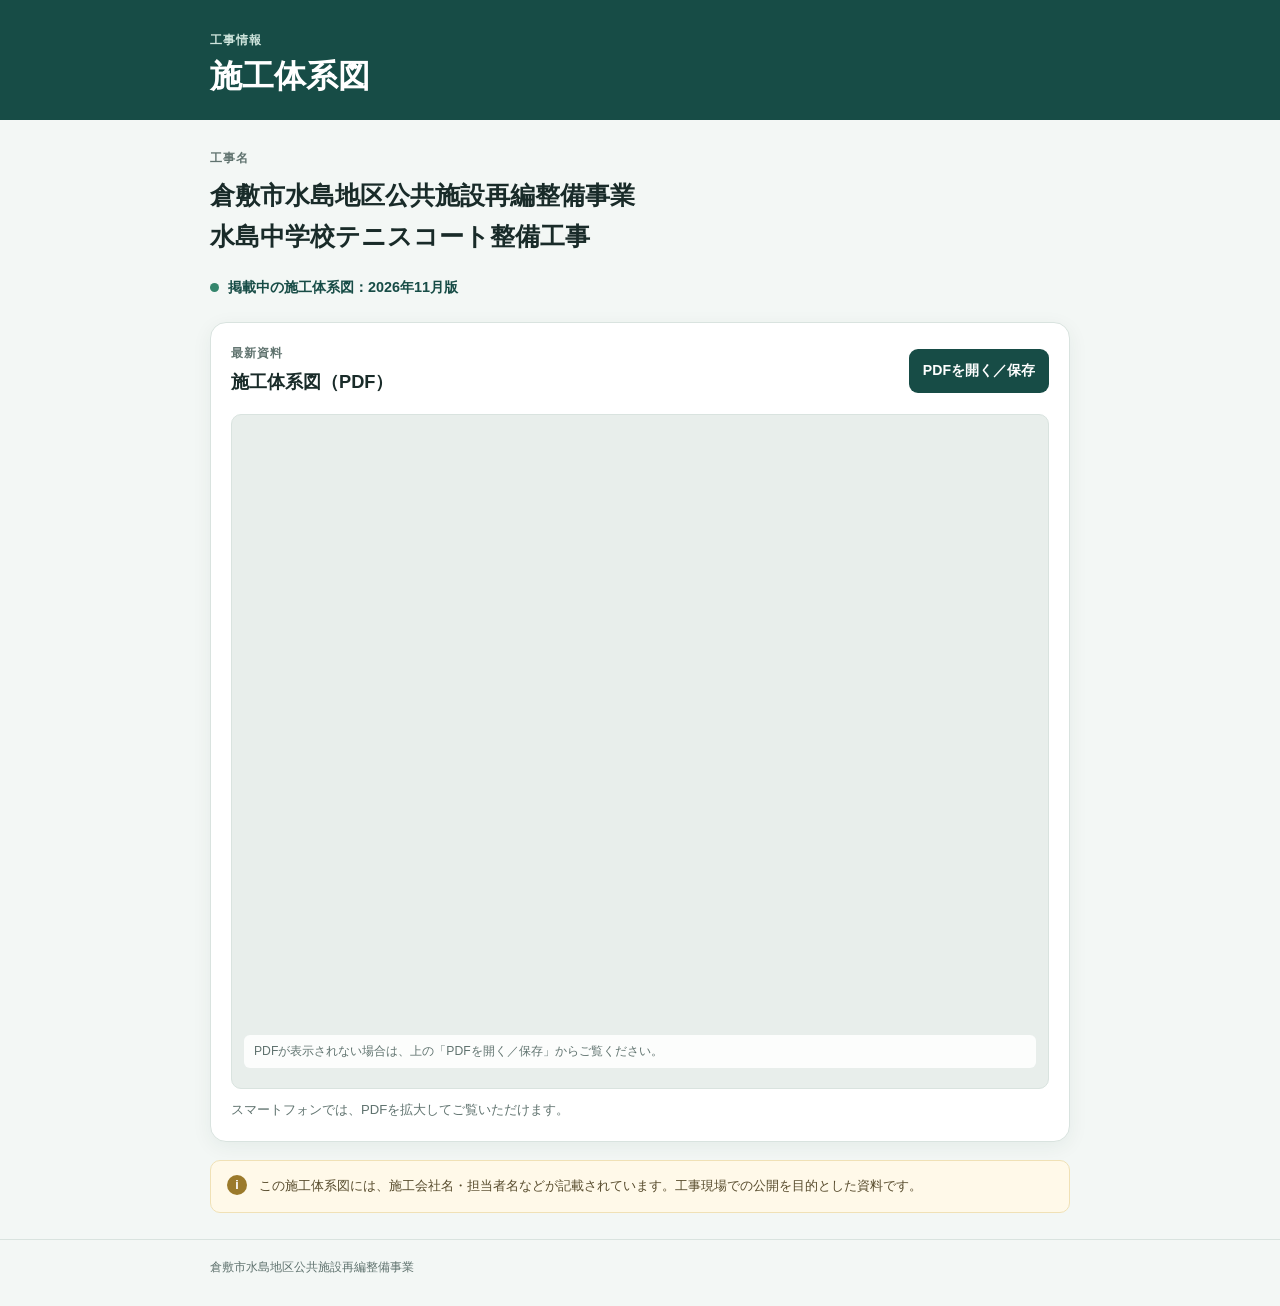
<file: index.html>
<!doctype html>
<html lang="ja">
<head>
  <meta charset="utf-8">
  <meta name="viewport" content="width=device-width, initial-scale=1">
  <meta name="theme-color" content="#174c46">
  <meta name="description" content="倉敷市水島地区公共施設再編整備事業 水島中学校テニスコート整備工事の最新施工体系図をご覧いただけます。">
  <title>施工体系図｜水島中学校テニスコート整備工事</title>
  <link rel="stylesheet" href="styles.css">
</head>
<body>
  <header class="site-header"><div class="wrap"><span class="eyebrow">工事情報</span><h1>施工体系図</h1></div></header>
  <main class="wrap">
    <section class="project" aria-labelledby="project-title">
      <p class="eyebrow">工事名</p>
      <h2 id="project-title">倉敷市水島地区公共施設再編整備事業<br>水島中学校テニスコート整備工事</h2>
      <div class="update"><span class="status-dot" aria-hidden="true"></span><span>掲載中の施工体系図：2026年11月版</span></div>
    </section>
    <section class="document" aria-labelledby="document-title">
      <div class="document-heading"><div><p class="eyebrow">最新資料</p><h2 id="document-title">施工体系図（PDF）</h2></div><a class="button" href="chart.pdf?v=202611" target="_blank" rel="noopener">PDFを開く／保存</a></div>
      <div class="pdf-frame"><iframe src="chart.pdf?v=202610#view=FitH" title="2026年10月版 施工体系図 PDF" loading="lazy"></iframe><p class="fallback">PDFが表示されない場合は、上の「PDFを開く／保存」からご覧ください。</p></div>
      <p class="caption">スマートフォンでは、PDFを拡大してご覧いただけます。</p>
    </section>
    <aside class="notice"><span class="notice-mark" aria-hidden="true">i</span><p>この施工体系図には、施工会社名・担当者名などが記載されています。工事現場での公開を目的とした資料です。</p></aside>
  </main>
  <footer><div class="wrap">倉敷市水島地区公共施設再編整備事業</div></footer>
</body>
</html>
</file>
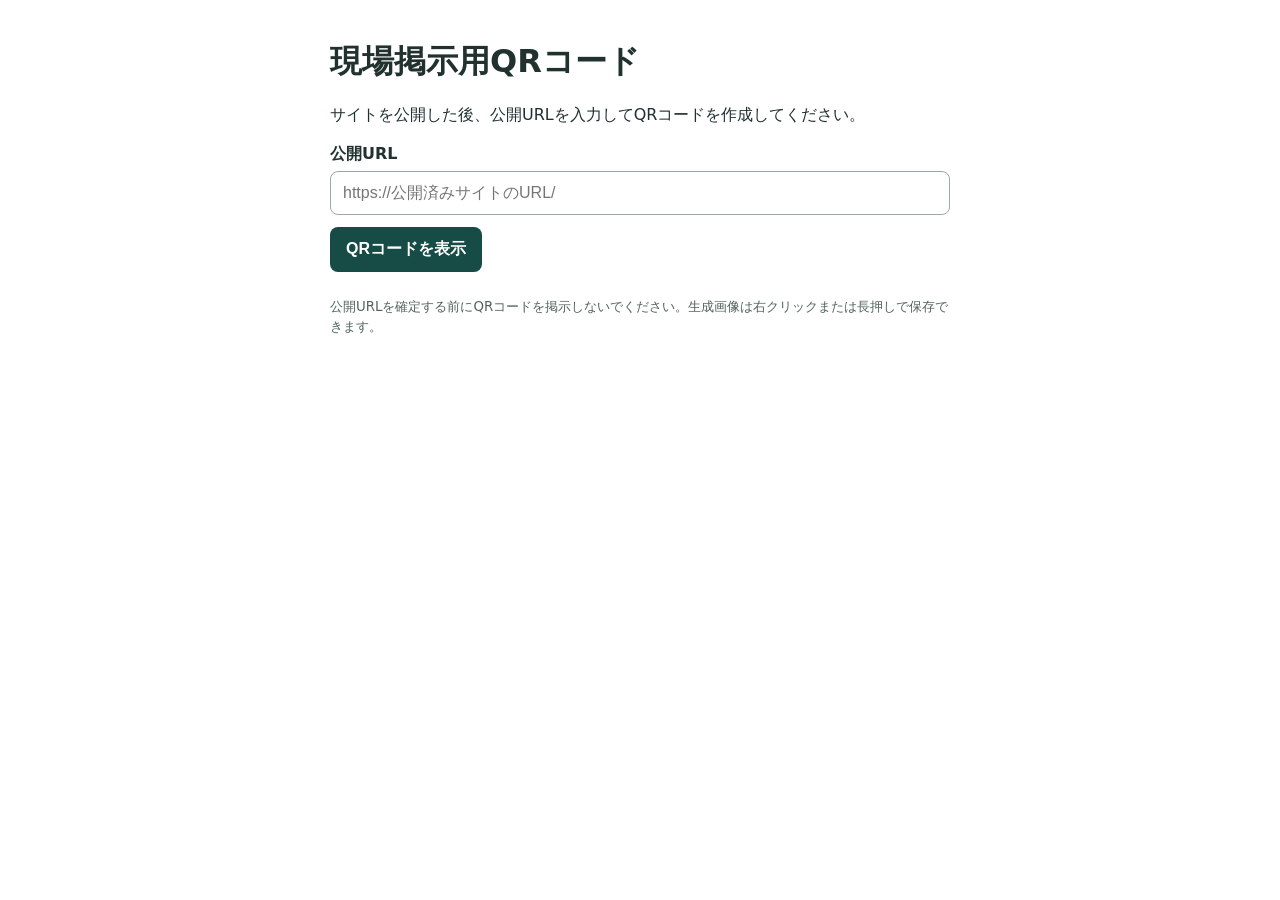
<file: qr.html>
<!doctype html>
<html lang="ja"><head><meta charset="utf-8"><meta name="viewport" content="width=device-width,initial-scale=1"><meta name="robots" content="noindex"><title>現場掲示用QRコード作成</title><style>body{font-family:system-ui,sans-serif;max-width:620px;margin:40px auto;padding:0 18px;color:#20312e}label{display:block;font-weight:700;margin:18px 0 6px}input{width:100%;box-sizing:border-box;padding:12px;border:1px solid #9aaba5;border-radius:8px;font-size:16px}button{margin-top:12px;padding:12px 16px;background:#174c46;color:white;border:0;border-radius:8px;font-weight:700;font-size:16px}#result{margin-top:24px}#result img{max-width:260px}small{color:#52635e}</style></head>
<body><h1>現場掲示用QRコード</h1><p>サイトを公開した後、公開URLを入力してQRコードを作成してください。</p><label for="url">公開URL</label><input id="url" type="url" placeholder="https://公開済みサイトのURL/" required><button id="make">QRコードを表示</button><div id="result" aria-live="polite"></div><small>公開URLを確定する前にQRコードを掲示しないでください。生成画像は右クリックまたは長押しで保存できます。</small><script>document.getElementById('make').addEventListener('click',()=>{const value=document.getElementById('url').value.trim();const out=document.getElementById('result');out.replaceChildren();try{const u=new URL(value);if(!['http:','https:'].includes(u.protocol))throw new Error();const img=document.createElement('img');img.alt='入力された公開URLのQRコード';img.src='https://api.qrserver.com/v1/create-qr-code/?size=640x640&format=png&data='+encodeURIComponent(u.href);out.append(img);const p=document.createElement('p');p.textContent=u.href;out.append(p)}catch{out.textContent='有効な公開URL（https://...）を入力してください。'}});</script></body></html>
</file>
<file: styles.css>
:root{color-scheme:light;--ink:#192b29;--muted:#60736f;--brand:#174c46;--line:#d9e3df;--paper:#fff;--canvas:#f3f7f5}*{box-sizing:border-box}html{font-family:-apple-system,BlinkMacSystemFont,"Hiragino Kaku Gothic ProN","Yu Gothic",Meiryo,sans-serif;color:var(--ink);background:var(--canvas);line-height:1.7}body{margin:0}.wrap{width:min(100% - 32px,860px);margin-inline:auto}.site-header{background:var(--brand);color:#fff;padding:25px 0 22px}.site-header .eyebrow{color:#cfe5dd}.site-header h1{font-size:clamp(1.5rem,6vw,2rem);margin:3px 0 0;line-height:1.35}.eyebrow{font-size:.76rem;font-weight:700;letter-spacing:.08em;color:var(--muted);margin:0}.project{padding:28px 0 23px}.project h2{font-size:clamp(1.14rem,4.2vw,1.55rem);line-height:1.65;margin:7px 0 17px}.update{display:flex;align-items:center;gap:9px;color:var(--brand);font-size:.9rem;font-weight:700}.status-dot{width:9px;height:9px;border-radius:50%;background:#34856c}.document{background:var(--paper);border:1px solid var(--line);border-radius:16px;padding:20px;box-shadow:0 5px 20px #153a3210}.document-heading{display:flex;justify-content:space-between;align-items:center;gap:16px;margin-bottom:16px}.document-heading h2{font-size:1.14rem;margin:3px 0 0}.button{flex:0 0 auto;display:inline-block;background:var(--brand);color:white;text-decoration:none;font-weight:700;font-size:.88rem;padding:10px 14px;border-radius:9px;text-align:center}.button:hover{background:#0e3d37}.pdf-frame{height:min(75vh,900px);min-height:430px;background:#e8eeeb;border:1px solid var(--line);border-radius:10px;overflow:hidden;position:relative}.pdf-frame iframe{width:100%;height:100%;border:0}.fallback{position:absolute;bottom:8px;left:12px;right:12px;background:#fffd;padding:6px 10px;border-radius:6px;font-size:.76rem;color:var(--muted);pointer-events:none}.caption{font-size:.82rem;color:var(--muted);margin:10px 0 0}.notice{display:flex;gap:12px;align-items:flex-start;margin:18px 0 26px;padding:14px 16px;background:#fff9e9;border:1px solid #f0e1b6;border-radius:10px;color:#574b2c;font-size:.83rem}.notice p{margin:0}.notice-mark{flex:0 0 20px;height:20px;border-radius:50%;background:#9b7a2b;color:#fff;text-align:center;font-size:.78rem;font-weight:700;line-height:20px}footer{border-top:1px solid var(--line);padding:17px 0 28px;color:var(--muted);font-size:.76rem}@media(max-width:520px){.wrap{width:min(100% - 24px,860px)}.document{padding:14px;border-radius:12px}.document-heading{align-items:flex-start;flex-direction:column}.button{width:100%}.pdf-frame{height:68vh;min-height:390px}.fallback{font-size:.7rem}}
</file>
